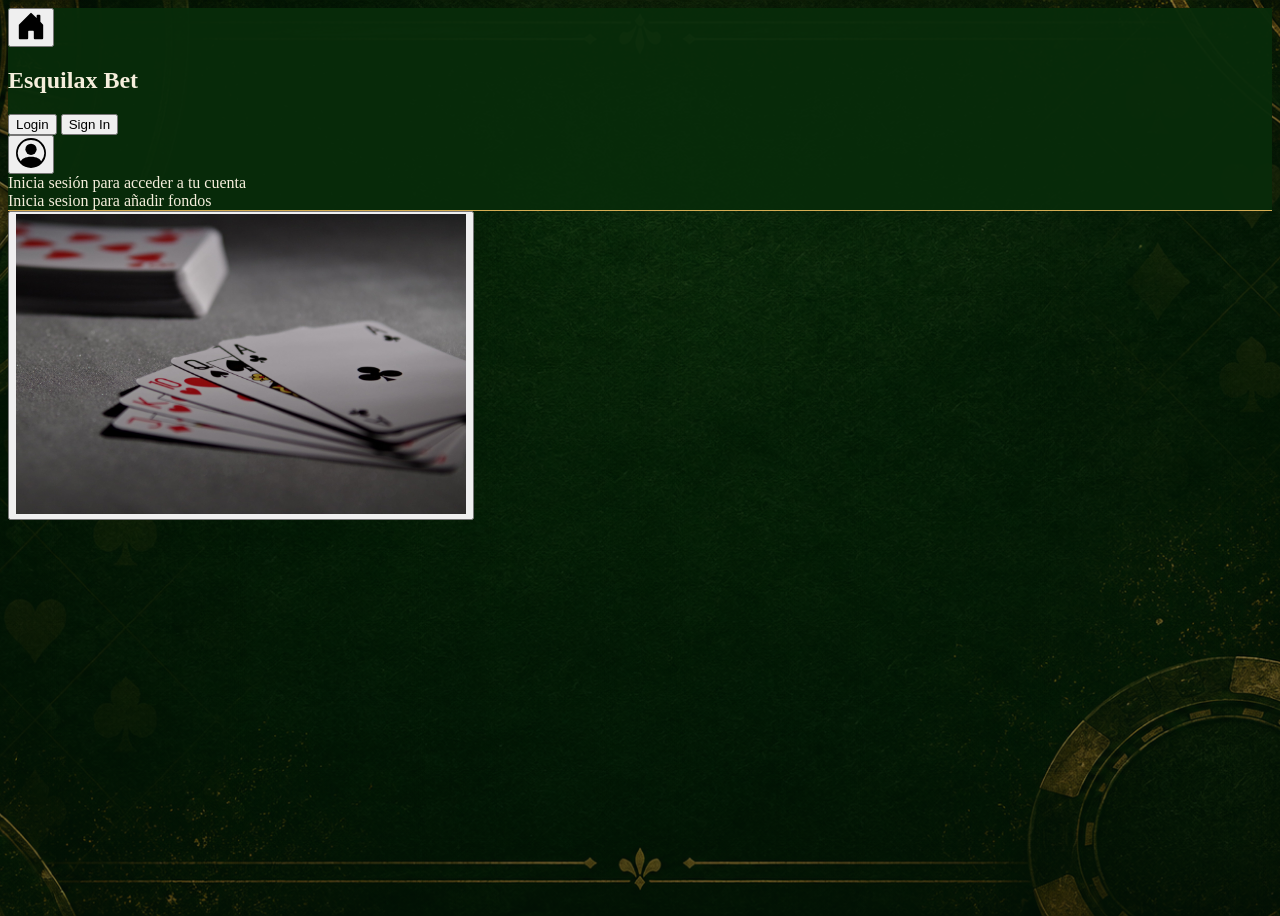
<file: Front.html>
<!DOCTYPE html>
<html lang="en">
<head>
    <meta charset="UTF-8">
    <title>Home</title>
    <link rel="stylesheet" href="Css/Front.css">
</head>

<body>
    <nav class="barra">
    <div class="derecha">
        <button id="Home" class="NoBorde">
        <img src="Imagenes/house-door-fill.svg" height="30">
        </button>
    </div>
    <div>
        <h1 class="Esquilax">Esquilax Bet</h1>
    </div>
    <div class="izquierda">
        <button id="Login">
        Login
        </button>
        <button id="SignIn">
            Sign In
        </button>
        <div class="cuentaContenedor">
            <button id="Cuenta" class="NoBorde">
                <img src="Imagenes/person-circle.svg" height="30">
            </button>
        </div>
        <div id="Usuario">
        Inicia sesión para acceder a tu cuenta
        </div>
    </div>

</div>
        <div id="Usuario">
            Inicia sesion para añadir fondos
        </div>
    </div>
    
</nav>
    <div class="contenedorBlackjack">
        <button id="BlackJack" class="botonGrande">
            <img src="Imagenes/blackjackicon.jpg" height="300">
        </button>
    </div>
    <script src="Js/Front.js"></script>
</body>

</html>
</file>
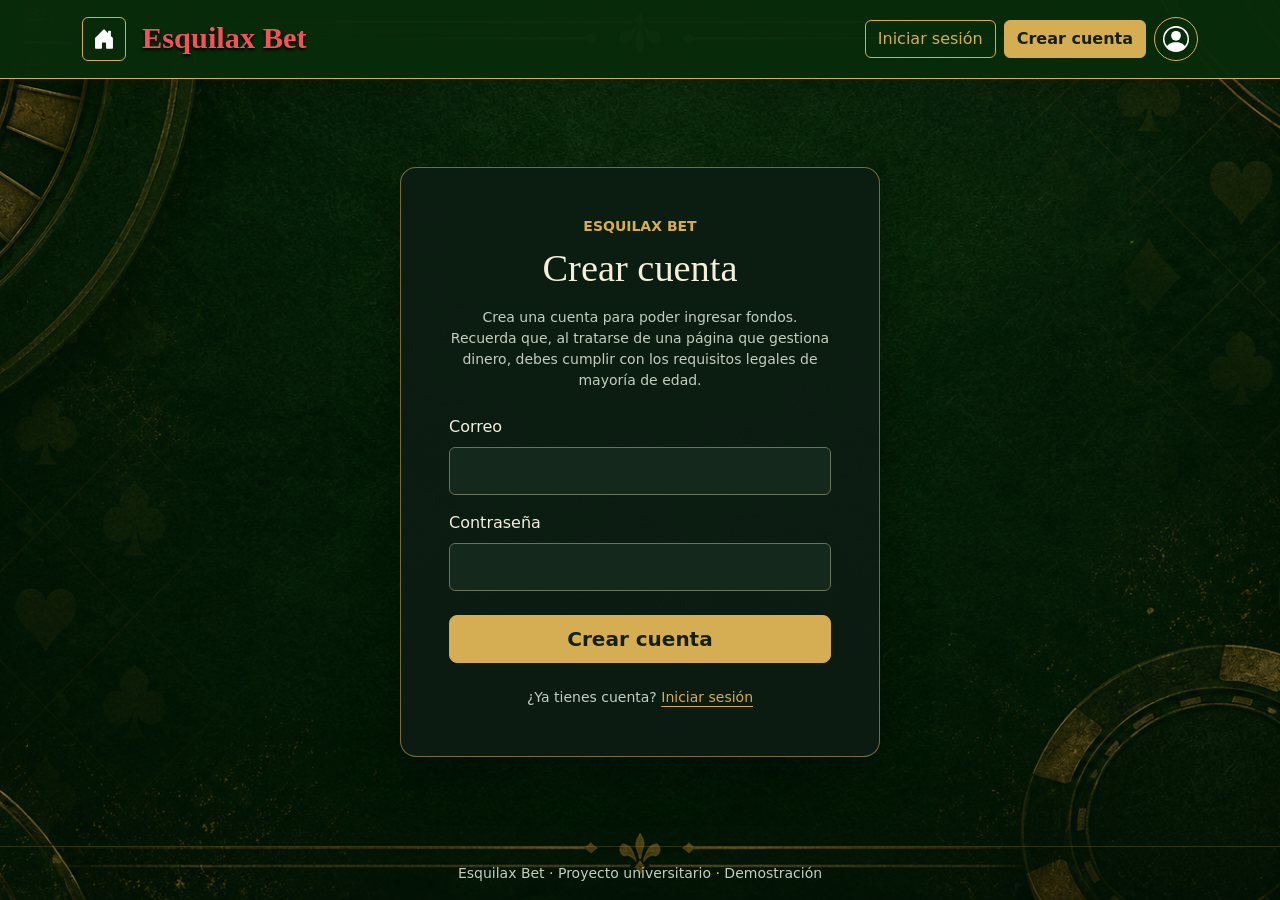
<file: SignIn.html>
<!DOCTYPE html>
<html lang="es">
<head>
    <meta charset="UTF-8">
    <meta name="viewport" content="width=device-width, initial-scale=1.0">
    <title>Crear cuenta | Esquilax Bet</title>
    <link href="https://cdn.jsdelivr.net/npm/bootstrap@5.3.8/dist/css/bootstrap.min.css"
          rel="stylesheet"
          integrity="sha384-sRIl4kxILFvY47J16cr9ZwB07vP4J8+LH7qKQnuqkuIAvNWLzeN8tE5YBujZqJLB"
          crossorigin="anonymous">
    <link rel="stylesheet" href="Css/Sesion.css">
</head>
<body class="d-flex flex-column">
    <div class="barra">
        <div class="container py-3 d-flex flex-wrap align-items-center justify-content-center justify-content-md-between gap-3">
            <div class="d-flex align-items-center gap-3">
                <a href="index.html" class="btn btn-outline-dorado boton-icono" aria-label="Inicio">
                    <img src="Imagenes/house-door-fill.svg" width="22" height="22" alt="">
                </a>
                <a href="index.html" id="Esquilax" class="marca">Esquilax Bet</a>
            </div>
            <div class="d-flex flex-wrap align-items-center justify-content-center gap-2">
                <a href="Login.html" class="btn btn-outline-dorado">Iniciar sesión</a>
                <a href="SignIn.html" class="btn btn-dorado" aria-current="page">Crear cuenta</a>
                <a href="Login.html" class="btn btn-outline-dorado boton-icono rounded-circle" aria-label="Iniciar sesión en tu cuenta">
                    <img src="Imagenes/person-circle.svg" width="26" height="26" alt="">
                </a>
            </div>
        </div>
    </div>

    <div class="container flex-grow-1 d-flex align-items-center justify-content-center py-4 py-md-5">
        <div class="cuadro rounded-4 p-4 p-sm-5">
            <div class="text-center mb-4">
                <p class="texto-dorado small text-uppercase fw-semibold mb-2">Esquilax Bet</p>
                <h1 class="titulo-sesion mb-3">Crear cuenta</h1>
                <p id="descripcion" class="texto-suave small mb-0">Crea una cuenta para poder ingresar fondos. Recuerda que, al tratarse de una página que gestiona dinero, debes cumplir con los requisitos legales de mayoría de edad.</p>
            </div>
            <form id="CrearCuenta">
                <div class="mb-3">
                    <label for="nuevo-usuario" class="form-label">Correo</label>
                    <input type="text" id="nuevo-usuario" name="nuevo-usuario" class="form-control" autocomplete="username" inputmode="email" required>
                </div>
                <div class="mb-4">
                    <label for="nueva-contraseña" class="form-label">Contraseña</label>
                    <input type="password" id="nueva-contraseña" name="nueva-contraseña" class="form-control" autocomplete="new-password" required>
                </div>
                <input type="submit" class="btn btn-dorado btn-lg w-100" value="Crear cuenta">
            </form>
            <p class="texto-suave small text-center mt-4 mb-0">¿Ya tienes cuenta? <a href="Login.html" class="enlace-sesion">Iniciar sesión</a></p>
        </div>
    </div>
    <div class="pie py-3 text-center">
        <div class="container texto-suave small">Esquilax Bet · Proyecto universitario · Demostración</div>
    </div>
    <script src="Js/Sesion.js"></script>
</body>
</html>
</file>
<file: Css/Front.css>
:root{
    --casino-verde: #082b0a;
    --casino-dorado: #d5ad53;
    --casino-texto: #f5eedc;
}

body {
    min-height: 100vh;
    min-height: 100svh;
    color: var(--casino-texto);
    background-color: var(--casino-verde);
    background-image:
    linear-gradient(rgba(3, 19, 8, .35), rgba(3, 19, 8, .50)),
    url("../Imagenes/background.png");
    background-position: center;
    background-size: cover;
}

.barra {
    background: rgba(8, 43, 10, .96);
    border-bottom: 1px solid var(--casino-dorado);
}

.marca {
    color: #ef5558;
    font-family: Georgia, "Times New Roman", serif;
    font-size: clamp(1.35rem, 4vw, 1.9rem);
    font-weight: bold;
    text-decoration: none;
    text-shadow: 0 2px 3px #000;
}

.marca:hover { color: #ff777a; }

.btn-dorado {
    --bs-btn-color: #16200f;
    --bs-btn-bg: var(--casino-dorado);
    --bs-btn-border-color: var(--casino-dorado);
    --bs-btn-hover-color: #10170b;
    --bs-btn-hover-bg: #e8c779;
    --bs-btn-hover-border-color: #e8c779;
    --bs-btn-active-color: #10170b;
    --bs-btn-active-bg: #c49a40;
    --bs-btn-active-border-color: #c49a40;
    --bs-btn-focus-shadow-rgb: 213, 173, 83;
    font-weight: 600;
}

.btn-outline-dorado {
    --bs-btn-color: var(--casino-dorado);
    --bs-btn-border-color: var(--casino-dorado);
    --bs-btn-hover-color: #16200f;
    --bs-btn-hover-bg: var(--casino-dorado);
    --bs-btn-hover-border-color: var(--casino-dorado);
    --bs-btn-active-color: #16200f;
    --bs-btn-active-bg: #e8c779;
    --bs-btn-active-border-color: #e8c779;
    --bs-btn-focus-shadow-rgb: 213, 173, 83;
}

.boton-icono {
    width: 44px;
    height: 44px;
    display: inline-flex;
    align-items: center;
    justify-content: center;
    flex-shrink: 0;
}

.boton-icono img { filter: invert(1); }
.boton-icono:hover img { filter: none; }
.texto-dorado { color: var(--casino-dorado); }
.texto-suave { color: #c4cebf; }

.titulo {
    font-family: Georgia, "Times New Roman", serif;
    font-size: clamp(2.25rem, 6vw, 4rem);
}

.tarjeta-juego {
    max-width: 580px;
    background: #0c1c12;
    border: 1px solid rgba(213, 173, 83, .55);
    color: var(--casino-texto);
    box-shadow: 0 16px 48px rgba(0, 0, 0, .35);
}

.imagen-juego {
    width: 100%;
    aspect-ratio: 2 / 1;
    object-fit: cover;
}

a:focus-visible {
    outline: 3px solid #f5eedc;
    outline-offset: 4px;
}

footer{ border-top: 1px solid rgba(213, 173, 83, .2); }

.cuenta-menu { 
    position: absolute; right: 0; top: 100%; margin-top: 10px; width: 290px;
    max-width: 90vw; background: #082B0A; border: 1px solid goldenrod;
    border-radius: 10px; padding: 18px; color: white; z-index: 1000;
    box-shadow: 0 6px 16px rgba(0,0,0,.6); 
}

.cuenta-menu h5, .cuenta-menu .saldo { color: goldenrod; }

.cuenta-menu .datos { border-top: 1px solid #806522; margin-top: 12px; padding-top: 12px; }
</file>
<file: Css/Sesion.css>
:root{
    --casino-verde: #082b0a;
    --casino-dorado: #d5ad53;
    --casino-texto: #f5eedc;
}

body {
    min-height: 100vh;
    min-height: 100svh;
    color: var(--casino-texto);
    background-color: var(--casino-verde);
    background-image: linear-gradient(rgba(3, 19, 8, .35), rgba(3, 19, 8, .50)), url("../Imagenes/background.png");
    background-position: center;
    background-size: cover;
}

.barra {
    background: rgba(8, 43, 10, .96);
    border-bottom: 1px solid var(--casino-dorado);
}

.marca {
    color: #ef5558;
    font-family: Georgia, "Times New Roman", serif;
    font-size: clamp(1.35rem, 4vw, 1.9rem);
    font-weight: bold;
    text-decoration: none;
    text-shadow: 0 2px 3px #000;
}

.marca:hover { color: #ff777a; }

.btn-dorado {
    --bs-btn-color: #16200f;
    --bs-btn-bg: var(--casino-dorado);
    --bs-btn-border-color: var(--casino-dorado);
    --bs-btn-hover-color: #10170b;
    --bs-btn-hover-bg: #e8c779;
    --bs-btn-hover-border-color: #e8c779;
    --bs-btn-active-color: #10170b;
    --bs-btn-active-bg: #c49a40;
    --bs-btn-active-border-color: #c49a40;
    --bs-btn-focus-shadow-rgb: 213, 173, 83;
    font-weight: 600;
}

.btn-outline-dorado {
    --bs-btn-color: var(--casino-dorado);
    --bs-btn-border-color: var(--casino-dorado);
    --bs-btn-hover-color: #16200f;
    --bs-btn-hover-bg: var(--casino-dorado);
    --bs-btn-hover-border-color: var(--casino-dorado);
    --bs-btn-active-color: #16200f;
    --bs-btn-active-bg: #e8c779;
    --bs-btn-active-border-color: #e8c779;
    --bs-btn-focus-shadow-rgb: 213, 173, 83;
}

.boton-icono {
    width: 44px;
    height: 44px;
    display: inline-flex;
    align-items: center;
    justify-content: center;
    flex-shrink: 0;
}

.boton-icono img { filter: invert(1); }
.boton-icono:hover img { filter: none; }
.texto-dorado { color: var(--casino-dorado); }
.texto-suave { color: #c4cebf; }

.titulo {
    font-family: Georgia, "Times New Roman", serif;
    font-size: clamp(2.25rem, 6vw, 4rem);
}



.cuadro {
    width: 100%;
    max-width: 480px;
    background: rgba(12, 28, 18, .97);
    border: 1px solid rgba(213, 173, 83, .55);
    box-shadow: 0 16px 48px rgba(0, 0, 0, .35);
}
.titulo-sesion {
    font-family: Georgia, "Times New Roman", serif;
    font-size: clamp(1.8rem, 5vw, 2.4rem);
}
.form-label { color: var(--casino-texto); }
.form-control {
    min-height: 48px;
    color: var(--casino-texto);
    background-color: #14291b;
    border-color: #66745d;
}
.form-control:focus {
    color: var(--casino-texto);
    background-color: #14291b;
    border-color: var(--casino-dorado);
    box-shadow: 0 0 0 .25rem rgba(213, 173, 83, .2);
}
.enlace-sesion { color: var(--casino-dorado); text-underline-offset: 4px; }
.enlace-sesion:hover { color: #e8c779; }
a:focus-visible, .btn:focus-visible { outline: 3px solid #f5eedc; outline-offset: 4px; }
.pie { border-top: 1px solid rgba(213, 173, 83, .2); }
</file>
